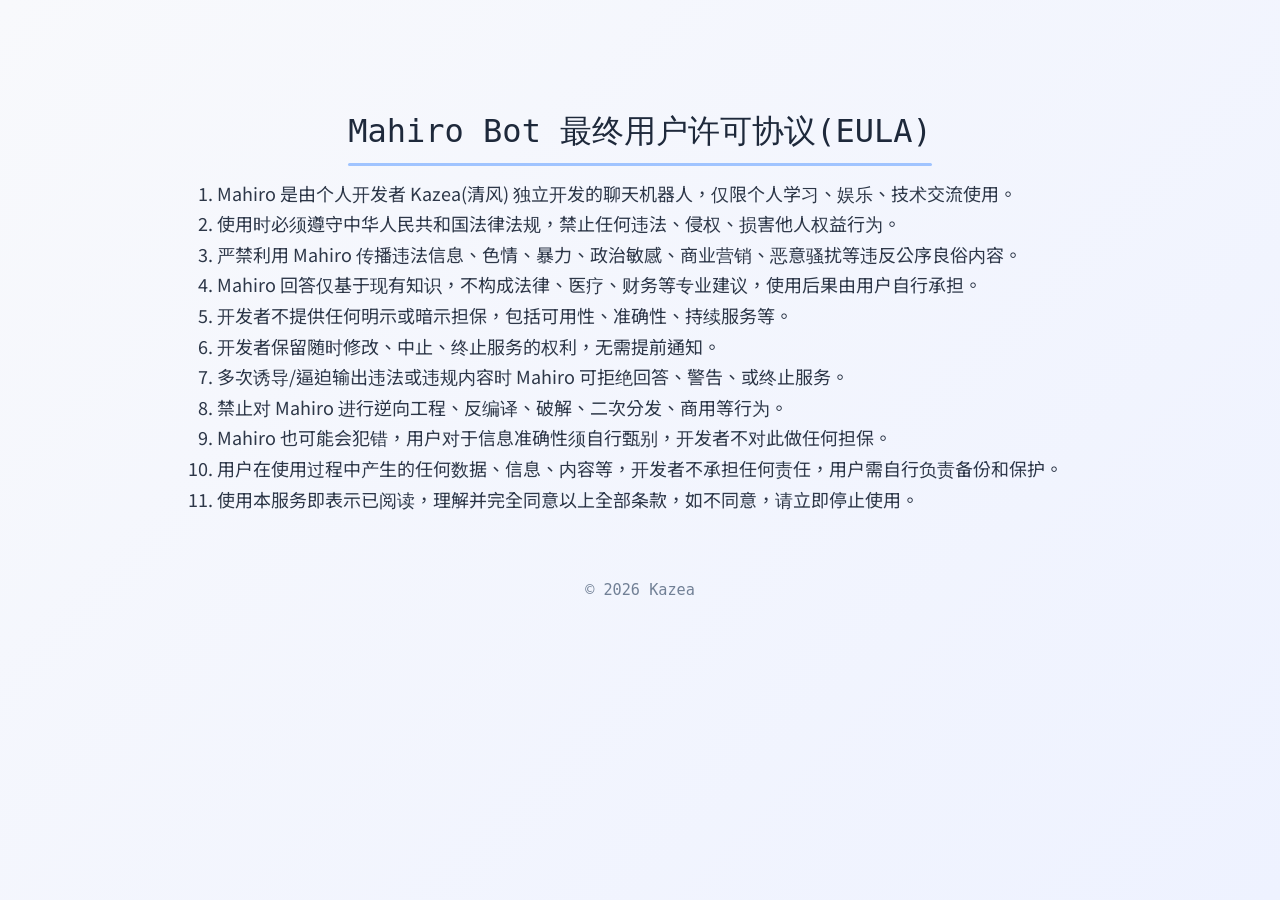
<file: MahiroBot/eula.html>
<!DOCTYPE html>
<html lang="zh">

<head>
    <meta charset="UTF-8" />
    <meta name="viewport" content="width=device-width, initial-scale=1.0" />
    <title>Mahiro - EULA</title>
    <link rel="preconnect" href="https://fonts.googleapis.com">
    <link rel="preconnect" href="https://fonts.gstatic.com" crossorigin>
    <link href="https://fonts.googleapis.com/css2?family=JetBrains+Mono:ital,wght@0,300;0,400;0,500;0,700;1,400&family=M+PLUS+Rounded+1c:wght@300;400;500&family=Noto+Sans+TC:wght@300;400;500;700&display=swap" rel="stylesheet">
    <link rel="stylesheet" href="../static/styles.css">
</head>

<body>

    <div class="container">
        <div class="content-side">

            <h2>Mahiro Bot 最终用户许可协议(EULA)</h2>

            <ol>
                <li>Mahiro 是由个人开发者 Kazea(清风) 独立开发的聊天机器人，仅限个人学习、娱乐、技术交流使用。</li>
                <li>使用时必须遵守中华人民共和国法律法规，禁止任何违法、侵权、损害他人权益行为。</li>
                <li>严禁利用 Mahiro 传播违法信息、色情、暴力、政治敏感、商业营销、恶意骚扰等违反公序良俗内容。</li>
                <li>Mahiro 回答仅基于现有知识，不构成法律、医疗、财务等专业建议，使用后果由用户自行承担。</li>
                <li>开发者不提供任何明示或暗示担保，包括可用性、准确性、持续服务等。</li>
                <li>开发者保留随时修改、中止、终止服务的权利，无需提前通知。</li>
                <li>多次诱导/逼迫输出违法或违规内容时 Mahiro 可拒绝回答、警告、或终止服务。</li>
                <li>禁止对 Mahiro 进行逆向工程、反编译、破解、二次分发、商用等行为。</li>
                <li>Mahiro 也可能会犯错，用户对于信息准确性须自行甄别，开发者不对此做任何担保。</li>
                <li>用户在使用过程中产生的任何数据、信息、内容等，开发者不承担任何责任，用户需自行负责备份和保护。</li>
                <li>使用本服务即表示已阅读，理解并完全同意以上全部条款，如不同意，请立即停止使用。</li>
            </ol>

            <footer>
                © 2026 Kazea<br>
            </footer>

        </div>
    </div>
</body>

</html>
</file>
<file: static/styles.css>
* {
  margin: 0;
  padding: 0;
  box-sizing: border-box;
}

body {
  font-family: "Noto Sans TC", "JetBrains Mono", monospace, system-ui, sans-serif;
  background: linear-gradient(135deg, #f8f9fc 0%, #eef2ff 100%);
  color: #2d3748;
  line-height: 1.7;
  min-height: 100vh;
  padding: 5vw 4vw;
  font-size: clamp(16px, 2.5vw, 18px);
}

.container {
  max-width: 960px;
  margin: 0 auto;
  display: flex;
  flex-direction: row;
  gap: clamp(40px, 6vw, 80px);
  align-items: flex-start;
  flex-wrap: wrap;
}

.avatar-side {
  flex: 0 0 clamp(180px, 35vw, 260px);
  text-align: center;
}

.avatar-side img {
  width: 100%;
  height: auto;
  aspect-ratio: 1 / 1;
  object-fit: cover;
  border-radius: 50%;
  border: 10px solid #ffffff;
  box-shadow: 0 10px 30px rgba(100, 110, 160, 0.15);
  display: block;
  margin: 0 auto 1.5rem;
  animation: float 3s ease-in-out infinite;
}

@keyframes float {
  0%, 100% {
    transform: translateY(0);
  }
  50% {
    transform: translateY(-10px);
  }
}

.content-side {
  flex: 1;
  min-width: 300px;
}

.handwriting-wrap {
  width: 100%;
  max-width: 520px;
  margin: 0 auto 1.8rem;
}

.handwriting-svg {
  width: 100%;
  height: auto;
  display: block;
  margin: 0 auto;
  overflow: visible;
}

.stroke-path {
  fill: #2d3748;
  stroke: #2d3748;
  stroke-width: 5.2;
  stroke-linecap: round;
  stroke-linejoin: round;
  animation: draw 7.5s cubic-bezier(0.25, 0.1, 0.25, 1) forwards;
}

@keyframes draw {
  from { stroke-dashoffset: var(--length); }
  to   { stroke-dashoffset: 0; }
}

.subtitle-wrapper {
  width: 100%;
  max-width: 520px;
  min-height: 5em;
  margin: 0 auto 2.5rem;
  text-align: center;
}

.subtitle {
  font-family: "JetBrains Mono", monospace;
  font-size: clamp(1.1rem, 4.5vw, 1.4rem);
  color: #64748b;
  font-weight: 400;
  letter-spacing: -0.3px;
  white-space: pre-wrap;
  word-break: break-word;
  text-align: center;
}

h2 {
  font-family: "Consolas", monospace;
  font-size: clamp(1.6rem, 5vw, 2rem);
  color: #1e293b;
  margin: 2.5rem 0 1.2rem;
  font-weight: normal;
  position: relative;
  display: inline-block;
}

h2::after {
  content: '';
  position: absolute;
  bottom: -8px;
  left: 0;
  width: 100%;
  height: 3px;
  background: #a0c4ff;
  border-radius: 3px;
}

p {
  font-family: "Consolas", monospace;
  font-size: clamp(1rem, 3.2vw, 1.15rem);
  margin-bottom: 1.4rem;
  color: #475569;
  text-align: left;
}

.projects {
  width: 100%;
  max-width: 520px;
}

.projects .project-item {
  margin-bottom: 2.2rem;
  text-align: left;
}

.projects .project-item h3 {
  font-family: "Consolas", monospace;
  font-size: clamp(1.2rem, 4vw, 1.4rem);
  color: #3b82f6;
  margin-bottom: 0.4rem;
}

.social {
  margin-top: 3.5rem;
  display: flex;
  flex-wrap: wrap;
  gap: clamp(20px, 5vw, 32px);
  font-size: clamp(1rem, 3.5vw, 1.15rem);
  justify-content: flex-start;
}

.social a {
  font-family: "Consolas", monospace;
  color: #475569;
  text-decoration: none;
  transition: color 0.2s;
  position: relative;
  display: inline-block;
}

.social a:hover {
  color: #3b82f6;
}

/* 加群按钮的二维码提示 */
.qq-join {
  position: relative;
  cursor: pointer;
}

.qq-join:hover .qq-qrcode {
  display: block;
}

.qq-qrcode {
  display: none;
  position: absolute;
  bottom: 100%;
  left: 50%;
  transform: translateX(-50%);
  margin-bottom: 12px;
  z-index: 10;
  background: #fff;
  border: 1px solid #ddd;
  border-radius: 8px;
  padding: 8px;
  box-shadow: 0 8px 24px rgba(0,0,0,0.15);
  width: 180px;
  text-align: center;
  font-size: 0.85rem;
  color: #333;
}

.qq-qrcode img {
  width: 160px;
  height: 280px;
  border-radius: 4px;
}

footer {
  margin-top: 4rem;
  text-align: center;
  font-size: 0.95rem;
  color: #64748b;
  opacity: 0.9;
  font-family: "Consolas", monospace;
}

/* 黄色小提示样式 */
.hint-container {
  margin: 3rem auto 2rem;
  padding: 1.2rem 1.8rem;
  background-color: rgba(255, 235, 59, 0.15);
  border: 1px solid #ffeb3b80;
  border-radius: 8px;
  max-width: 520px;
  font-family: "JetBrains Mono", monospace;
  font-size: 0.95rem;
  color: #5c4b00;
  line-height: 1.6;
  text-align: center;
  display: none;
}

.hint-container.show {
  display: block;
}

.hint-container br {
  margin-bottom: 0.5em;
}

.hint-container strong {
  color: #e65100;
  font-weight: 500;
}

@media (max-width: 820px) {
  .container {
    flex-direction: column;
    align-items: center;
  }
  .content-side {
    text-align: center;
  }
  .social {
    justify-content: center;
  }
  h2::after {
    left: 50%;
    transform: translateX(-50%);
  }
  p, .projects .project-item {
    text-align: center;
  }
  .hint-container {
    margin-left: 1rem;
    margin-right: 1rem;
  }
  .qq-qrcode {
    left: 0;
    right: 0;
    margin: 0 auto;
    transform: none;
    width: 200px;
  }
}

@media (max-width: 480px) {
  .handwriting-wrap { max-width: 92vw; }
  .stroke-path { stroke-width: 5.8; }
  body { padding: 8vw 6vw; }
}
.project-desc {
  transition: opacity 1s ease;
  opacity: 1;
}
.project-desc.fade-out {
  opacity: 0;
}

/* EULA page centering */
body:has(.content-side h2:first-of-type) .content-side {
  text-align: center;
}
body:has(.content-side h2:first-of-type) .content-side ol {
  text-align: left;
  display: inline-block;
}
</file>
